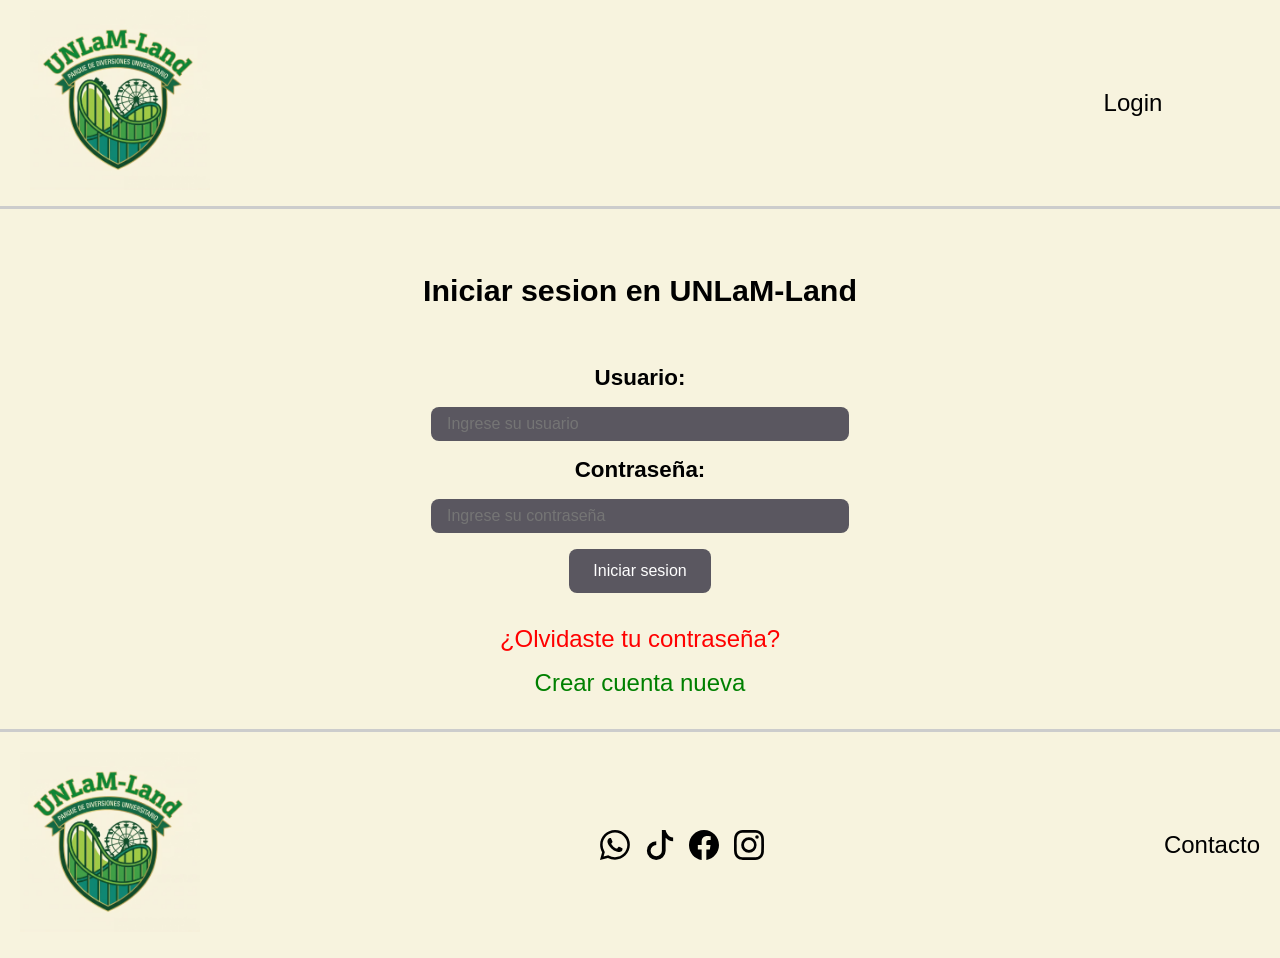
<file: index.html>
<!DOCTYPE html>
<html lang="en">
<head>
    <meta charset="UTF-8">
    <meta name="viewport" content="width=device-width, initial-scale=1.0">
    <title>Login</title>
    <link rel="stylesheet" href="styles/headerFooterFormulario.css">
    <link rel="stylesheet" href="styles/index.css">
</head>
<body>
    <header>
        <section class="logo">
            <a  href="main.html"><img src="imagenes/UNLaM-Land.PNG"></a>
        </section>
        <section class="navegacion">
            <a class="login" href="index.html">Login</a>     
        </section>   
    </header>
    <main>
        <h2 class="titulo">Iniciar sesion en UNLaM-Land</h2>
        <form class="formulario"action="mainLogueado.html" method="get">
            <label class="label" for="usuario">Usuario:</label>
            <input class="input" type="text" id="usuario" name="usuario" required placeholder="Ingrese su usuario">
            <label class="label" for="contraseña">Contraseña:</label>
            <input class="input" type="password" id="contraseña" name="contraseña" required placeholder="Ingrese su contraseña">
            <button class="boton" type="submit">Iniciar sesion</button>
        </form>

        <section class="opciones">
        <a class="olvidasteContraseña" href="recuperarContraseña.html">¿Olvidaste tu contraseña?</a>

        <a class="registro" href="registro.html">Crear cuenta nueva</a>
        </section>

    </main>   
    <footer>
        <section class="logo">
            <a  href="main.html"><img src="imagenes/UNLaM-Land.PNG"></a>
        </section>
        <section class="redesSociales">
            <img class="logoRRSS" src="imagenes/whatsapp.svg">
            <img class="logoRRSS" src="imagenes/tiktok.svg">
            <img class="logoRRSS" src="imagenes/facebook.svg">
            <img class="logoRRSS"src="imagenes/instagram.svg">
        </section>
        <section class="contacto">
        <a class="contacto" href="contacto.html">Contacto</a>
        </section>
    </footer>
    <script src="scripts/index.js"></script>  
</body>
</html>
</file>
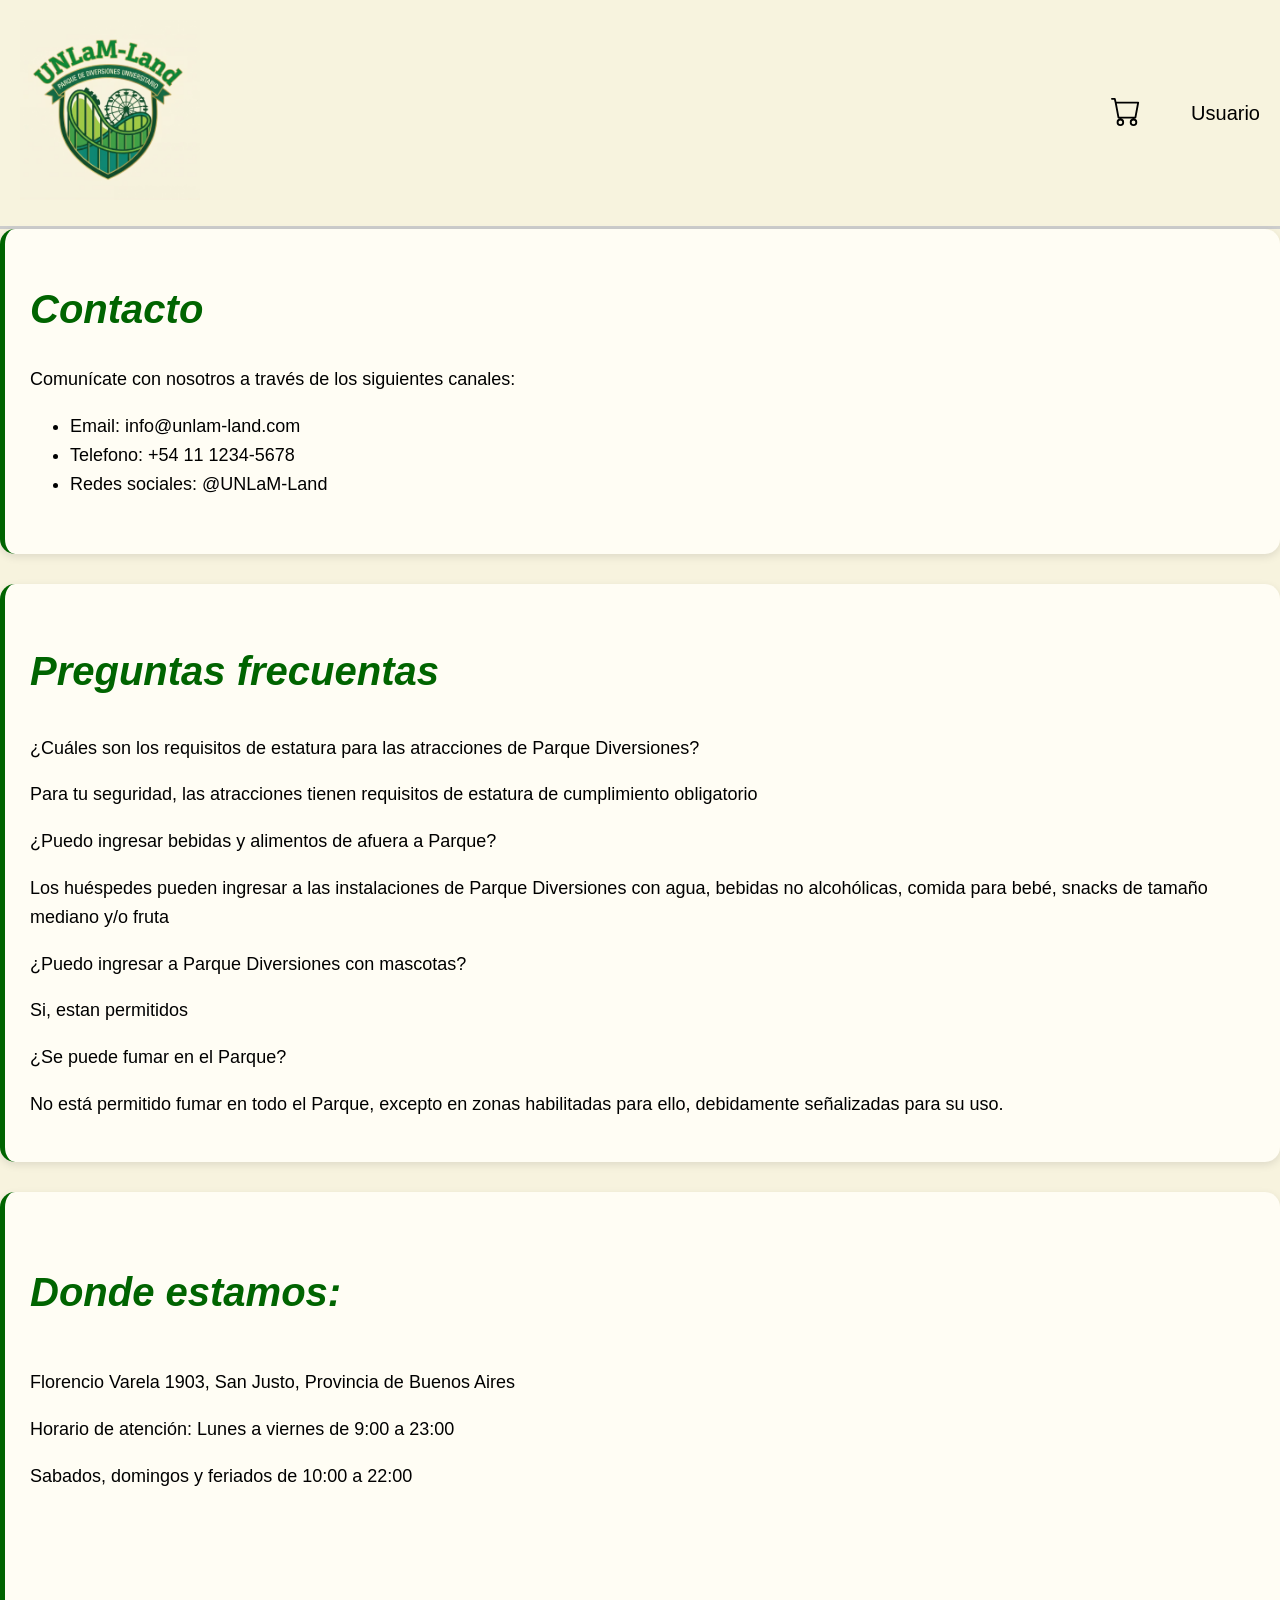
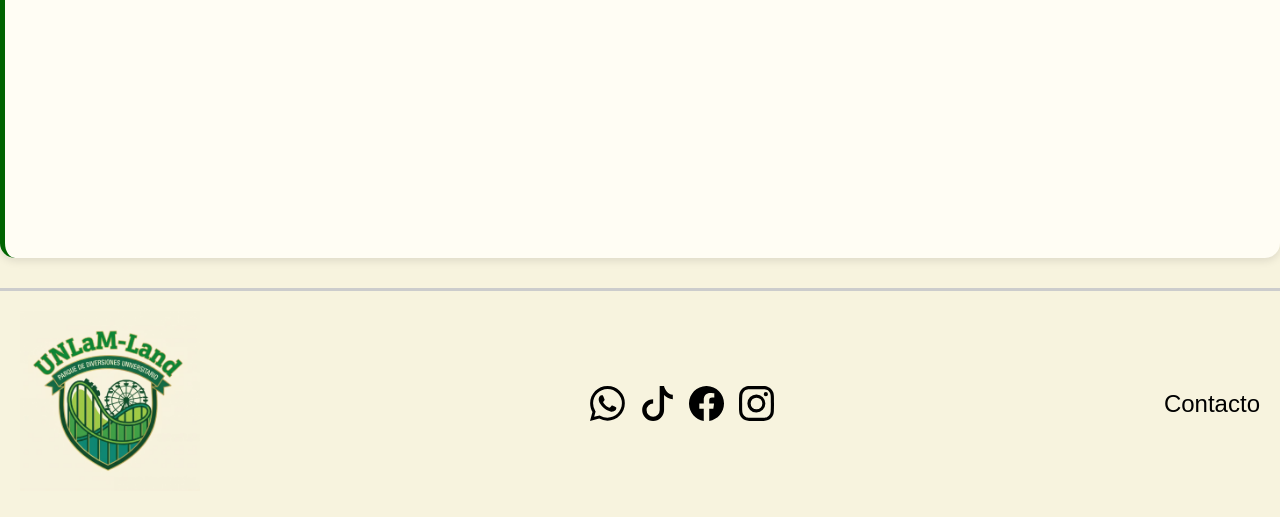
<file: contacto.html>
<!DOCTYPE html>
<html lang="en">
<head>
    <meta charset="UTF-8">
    <meta name="viewport" content="width=device-width, initial-scale=1.0">
    <title>Contacto</title>
    <link rel="stylesheet" href="styles/headerFooterFormulario.css">
    <link rel="stylesheet" href="styles/contacto.css">
</head>
<body>
    <header>
        <section class="logo">
            <a  href="main.html"><img src="imagenes/UNLaM-Land.PNG"></a>
        </section>
        <section class="navegacion">
            <details class="carritoCompra">
                <summary class="carrito" >
                    <img class="ImgCarrito" src="imagenes/cart.svg" alt="Carrito de compras">
                </summary>
                <section class="resumenCompra">
                    <article class="tituloCompra">
                    <h2>Resumen de compra</h2>
                    </article>
                    <article class="items">
                        <img src="imagenes/ticket1.svg" alt="Ticket Semanal">
                        <p>Cantidad: 1</p>
                    </article>
                    <article class="items">
                        <img src="imagenes/paseRapido.svg" alt="Pase Rápido">
                        <p>Cantidad: 1</p>
                    </article>


                    <p>Total: $3500</p>
                    <form action="pago.html">
                        <button class="botonPago" type="submit">Pagar</button>
                    </form>
                </section>

            </details>

            <a class="usuario" href="usuario.html">Usuario</a>     
        </section>   
    </header>
    <main>
        
        <section class="infoBox">
            <h2 class="SubTitulos">Contacto</h2>

            <p>Comunícate con nosotros a través de los siguientes canales:</p>

            <ul>
                <li>Email: info@unlam-land.com</li>
                <li>Telefono: +54 11 1234-5678</li>
                <li>Redes sociales: @UNLaM-Land</li>
            </ul>
        </section>


        <section class="infoBox">



            <h3 class="SubTitulos">Preguntas frecuentas</h3>
            <p>¿Cuáles son los requisitos de estatura para las atracciones de Parque Diversiones?</p>
            <p>Para tu seguridad, las atracciones tienen requisitos de estatura de cumplimiento obligatorio</p>
            <p>¿Puedo ingresar bebidas y alimentos de afuera a Parque?</p>
            <p>Los huéspedes pueden ingresar a las instalaciones de Parque Diversiones con agua, bebidas no alcohólicas, comida para bebé, snacks de tamaño mediano y/o fruta</p>
            <p>¿Puedo ingresar a Parque Diversiones con mascotas?</p>
            <p>Si, estan permitidos</p>
            <p>¿Se puede fumar en el Parque?</p>
            <p>No está permitido fumar en todo el Parque, excepto en zonas habilitadas para ello, debidamente señalizadas para su uso.</p>
        </section>


        <section class="infoBox">
            <h4 class="SubTitulos">Donde estamos:</h4>
            <p>Florencio Varela 1903, San Justo, Provincia de Buenos Aires</p>
            <p>Horario de atención: Lunes a viernes de 9:00 a 23:00</p>
            <p>Sabados, domingos y feriados de 10:00 a 22:00</p>
            <iframe src="https://www.google.com/maps/embed?pb=!1m18!1m12!1m3!1d4640.652459738798!2d-58.561615000633054!3d-34.66892316964874!2m3!1f0!2f0!3f0!3m2!1i1024!2i768!4f13.1!3m3!1m2!1s0x95bcc62cc3ef7083%3A0x8867107f425fade5!2sUniversidad%20Nacional%20de%20La%20Matanza!5e0!3m2!1ses-419!2sar!4v1779926381109!5m2!1ses-419!2sar" width="400" height="300" style="border:0;" allowfullscreen="" loading="lazy" referrerpolicy="no-referrer-when-downgrade"></iframe>
        </section>
    </main>   

    <footer>
        <section class="logo">
            <a  href="main.html"><img src="imagenes/UNLaM-Land.PNG"></a>
        </section>
        <section class="redesSociales">
            <img class="logoRRSS" src="imagenes/whatsapp.svg">
            <img class="logoRRSS" src="imagenes/tiktok.svg">
            <img class="logoRRSS" src="imagenes/facebook.svg">
            <img class="logoRRSS"src="imagenes/instagram.svg">
        </section>
        <section class="contacto">
        <a class="contacto" href="contacto.html">Contacto</a>
        </section>
    </footer>   
</body>
</html>
</file>
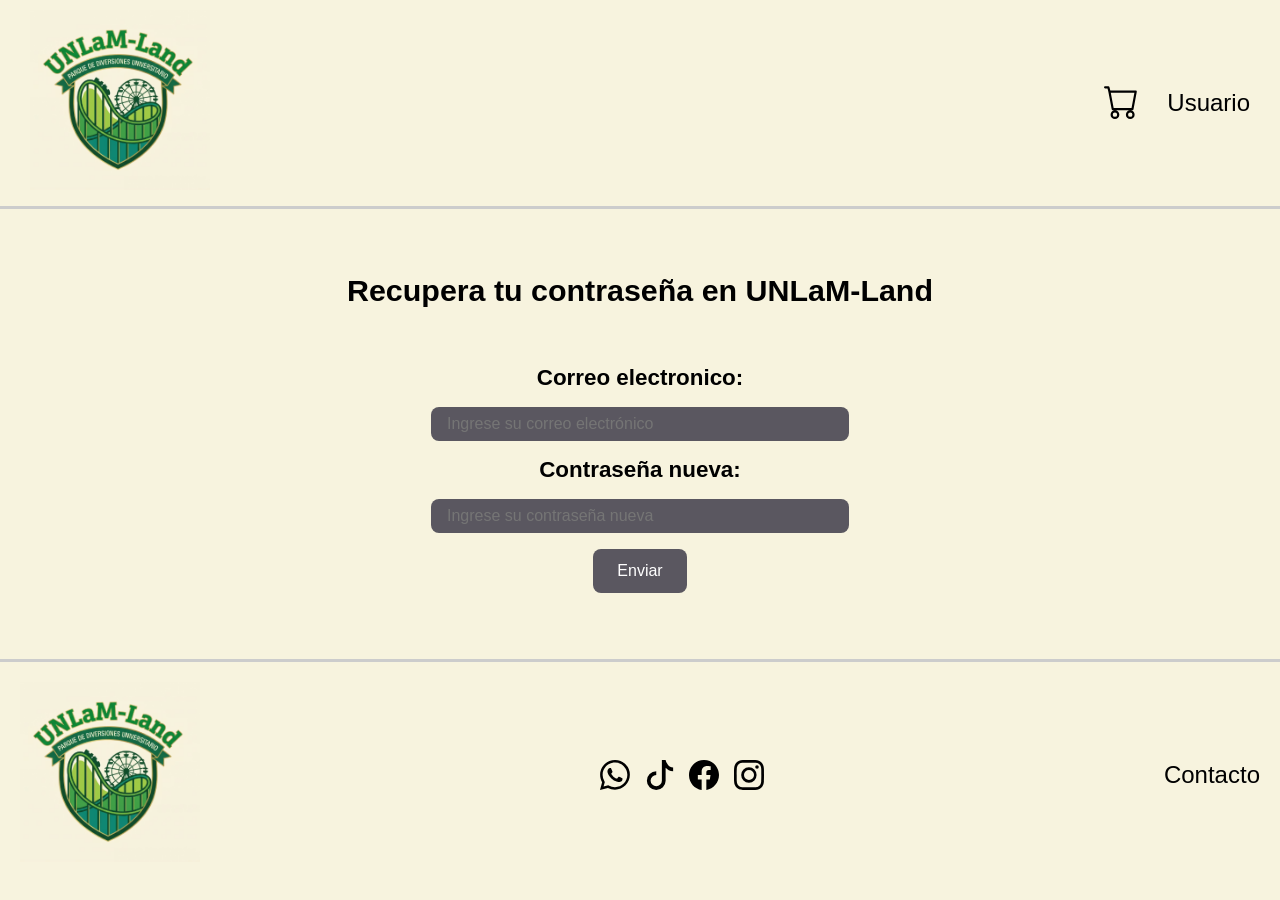
<file: recuperarContraseña.html>
<!DOCTYPE html>
<html lang="en">
<head>
    <meta charset="UTF-8">
    <meta name="viewport" content="width=device-width, initial-scale=1.0">
    <title>Recupero contraseña</title>
    <link rel="stylesheet" href="styles/headerFooterFormulario.css">
    <link rel="stylesheet" href="styles/recuperarContraseña.css">
</head>
<body>
    <header>
        <section class="logo">
            <a  href="main.html"><img src="imagenes/UNLaM-Land.PNG"></a>
        </section>
        <section class="navegacion">
            <details class="carritoCompra">
                <summary class="carrito" >
                    <img class="ImgCarrito" src="imagenes/cart.svg" alt="Carrito de compras">
                </summary>
                <section class="resumenCompra">
                    <article class="tituloCompra">
                    <h2>Resumen de compra</h2>
                    </article>
                    <article class="items">
                        <img src="imagenes/ticket1.svg" alt="Ticket Semanal">
                        <p>Cantidad: 1</p>
                    </article>
                    <article class="items">
                        <img src="imagenes/paseRapido.svg" alt="Pase Rápido">
                        <p>Cantidad: 1</p>
                    </article>


                    <p>Total: $3500</p>
                    <form action="pago.html">
                        <button class="botonPago" type="submit">Pagar</button>
                    </form>
                </section>

            </details>

            <a class="usuario" href="usuario.html">Usuario</a>     
        </section>   
    </header>
    <main>
        <h2 class="titulo">Recupera tu contraseña en UNLaM-Land</h2>
        <form class="formulario" action="index.html" method="get">
            <label class="label"for="email">Correo electronico:</label>
            <input class="input" type="email" id="email" name="email" required placeholder="Ingrese su correo electrónico">
            <label class="label" for="contraseña">Contraseña nueva:</label>
            <input class="input" type="password" id="contraseña" name="contraseña" required placeholder="Ingrese su contraseña nueva">
            <button class="boton" type="submit">Enviar</button>

        </form>
    </main>
    <footer>
        <section class="logo">
            <a  href="main.html"><img src="imagenes/UNLaM-Land.PNG"></a>
        </section>
        <section class="redesSociales">
            <img class="logoRRSS" src="imagenes/whatsapp.svg">
            <img class="logoRRSS" src="imagenes/tiktok.svg">
            <img class="logoRRSS" src="imagenes/facebook.svg">
            <img class="logoRRSS"src="imagenes/instagram.svg">
        </section>
        <section class="contacto">
        <a class="contacto" href="contacto.html">Contacto</a>
        </section>
    </footer>    
    <script src="scripts/recuperarContraseña.js"></script> 
    
</body>
</html>
</file>
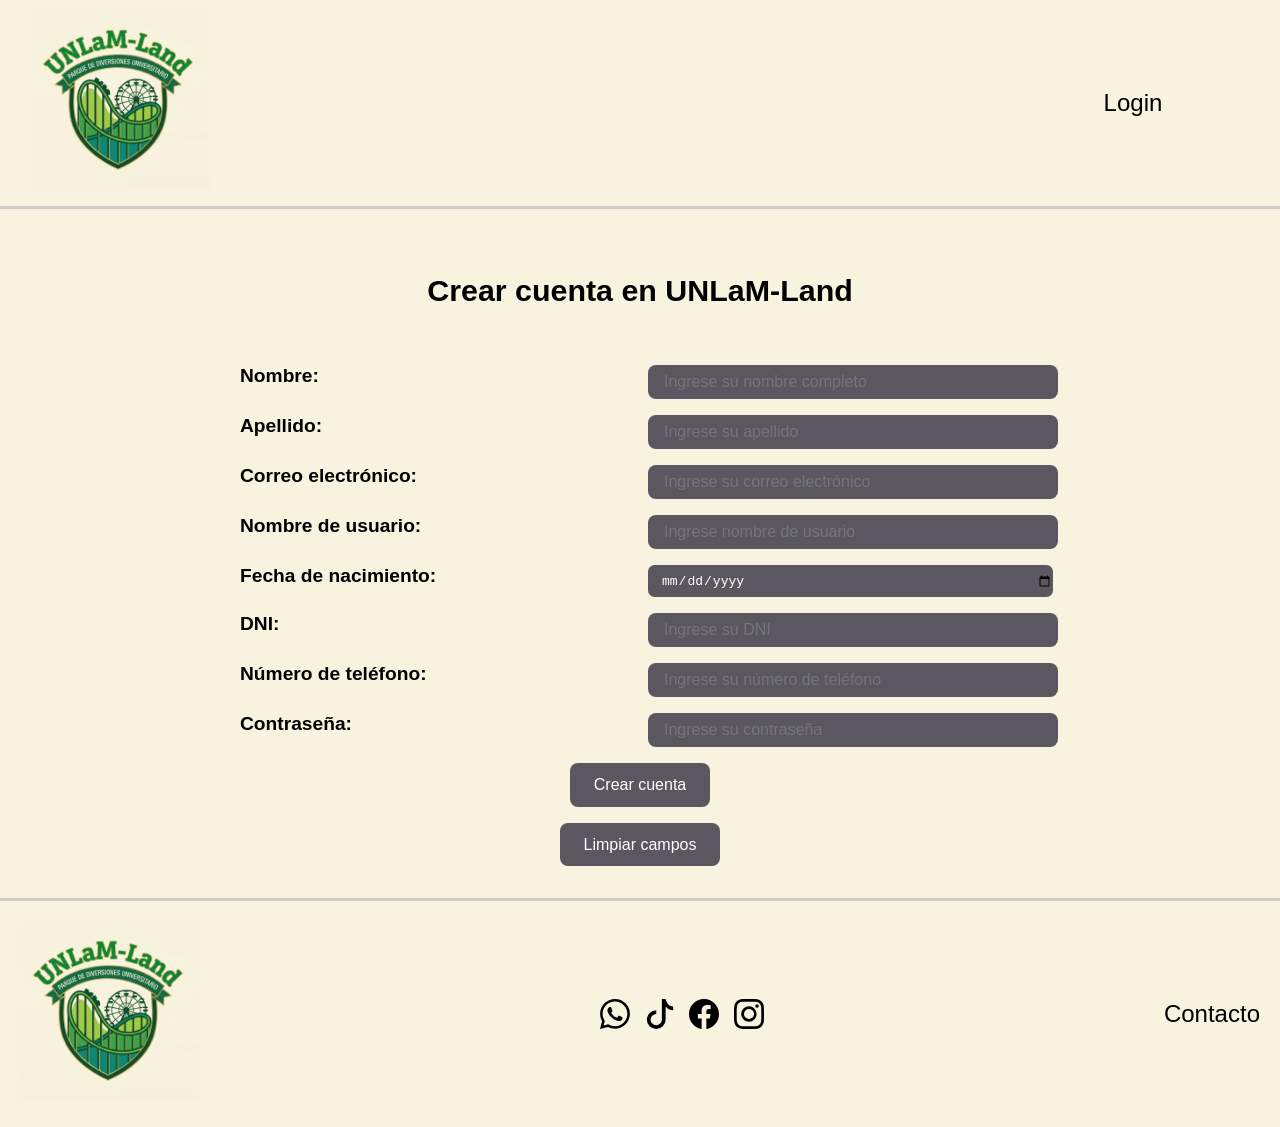
<file: registro.html>
<!DOCTYPE html>
<html lang="en">
<head>
    <meta charset="UTF-8">
    <meta name="viewport" content="width=device-width, initial-scale=1.0">
    <title>Registro</title>
    <link rel="stylesheet" href="styles/headerFooterFormulario.css">
    <link rel="stylesheet" href="styles/registro.css">
</head>
<body>
    <header>
        <section class="logo">
            <a  href="main.html"><img src="imagenes/UNLaM-Land.PNG"></a>
        </section>
        <section class="navegacion">
            <a class="login" href="index.html">Login</a>     
        </section>   
    </header>
    <main>
        <h2 class="titulo">Crear cuenta en UNLaM-Land</h2>
        <form class="formulario" action="index.html" method="get">
            <label class="label" for="nombre">Nombre:</label>
            <input class="input" type="text" id="nombre" name="nombre" required placeholder="Ingrese su nombre completo">
            <label class="label" for="apellido">Apellido:</label>
            <input class="input" type="text" id="apellido" name="apellido" required placeholder="Ingrese su apellido">
            <label class="label" for="email">Correo electrónico:</label>
            <input class="input" type="email" id="email" name="email" required placeholder="Ingrese su correo electrónico">
            <label class="label" for="usuario">Nombre de usuario:</label>
            <input class="input" type="text" id="usuario" name="usuario" required placeholder="Ingrese nombre de usuario">
            <label class="label" for="nacimiento">Fecha de nacimiento:</label>
            <input class="input" type="date" id="nacimiento" name="nacimiento" required>
            <label class="label" for="DNI">DNI:</label>
            <input class="input" type="number" id="DNI" name="DNI" required placeholder="Ingrese su DNI">
            <label class="label" for="telefono">Número de teléfono:</label>
            <input class="input" type="tel" id="telefono" name="telefono" required placeholder="Ingrese su número de teléfono">
            <label class="label" for="contraseña">Contraseña:</label>
            <input class="input" type="password" id="contraseña" name="contraseña" required placeholder="Ingrese su contraseña">
            <button class="boton" type="submit">Crear cuenta</button>
            <button class="boton" type="reset">Limpiar campos</button>

        </form>
    </main>
    <footer>
        <section class="logo">
            <a  href="main.html"><img src="imagenes/UNLaM-Land.PNG"></a>
        </section>
        <section class="redesSociales">
            <img class="logoRRSS" src="imagenes/whatsapp.svg">
            <img class="logoRRSS" src="imagenes/tiktok.svg">
            <img class="logoRRSS" src="imagenes/facebook.svg">
            <img class="logoRRSS"src="imagenes/instagram.svg">
        </section>
        <section class="contacto">
        <a class="contacto" href="contacto.html">Contacto</a>
        </section>
    </footer>
    <script src="scripts/registro.js"></script>  
</body>
</html>
</file>
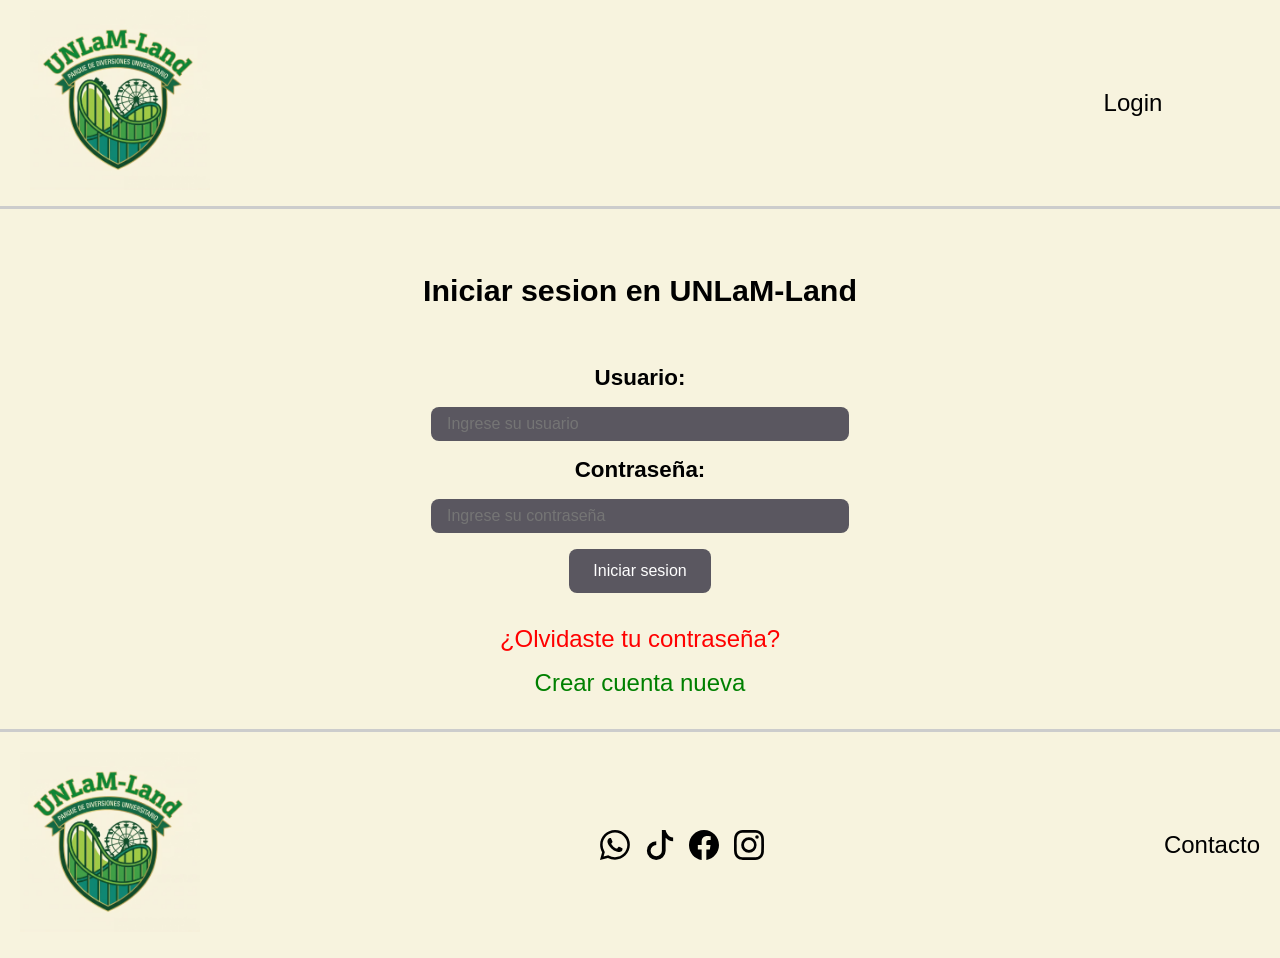
<file: usuario.html>
<!DOCTYPE html>
<html lang="en">
<head>
    <meta charset="UTF-8">
    <meta name="viewport" content="width=device-width, initial-scale=1.0">
    <title>Usuario</title>
    <link rel="stylesheet" href="styles/headerFooterFormulario.css">
    <link rel="stylesheet" href="styles/usuario.css">
</head>
<body>
    <header>
        <section class="logo">
            <a  href="main.html"><img src="imagenes/UNLaM-Land.PNG"></a>
        </section>
        <section class="navegacion">
            <details class="carritoCompra">
                <summary class="carrito" >
                    <img class="ImgCarrito" src="imagenes/cart.svg" alt="Carrito de compras">
                </summary>
                <section class="resumenCompra">
                    <article class="tituloCompra">
                    <h2>Resumen de compra</h2>
                    </article>
                    <article class="items">
                        <img src="imagenes/ticket1.svg" alt="Ticket Semanal">
                        <p>Cantidad: 1</p>
                    </article>
                    <article class="items">
                        <img src="imagenes/paseRapido.svg" alt="Pase Rápido">
                        <p>Cantidad: 1</p>
                    </article>


                    <p>Total: $3500</p>
                    <form action="pago.html">
                        <button class="botonPago" type="submit">Pagar</button>
                    </form>
                </section>

            </details>

            <a class="usuario" href="usuario.html">Usuario</a>     
        </section>   
    </header>
    <main>
        <form id="formularioUsuario" action="index.html" method="get">
            <section class="perfil">
                <img src="imagenes/usuario.svg" alt="Imagen de perfil">
                <h4 class="nombre-usuario" id="nombreUsuario">nombre de usuario</h4>
            </section>
            <section class="datosPerfil">
                <h2>Datos de la cuenta</h2>
                <h3 class="mail">Mail</h3>
                <p class="mail" id="email">mario@gmail.com</p>
                <br>
                <h3 class="contraseña">Contraseña</h3>
                <p class="contraseña">************</p>
                <br>
                <h3 class="nuevaContraseña">Nueva contraseña</h3>
                <input class="nuevaContraseña" type="password" name="nuevaContraseña" id="nuevaContraseña" placeholder="Ingrese su nueva contraseña">
                <h3 class="repetirContraseña">Repetir contraseña</h3>
                <input class="repetirContraseña" type="password" name="repiteContraseña" id="repiteContraseña" placeholder="Ingrese su nueva contraseña">
            </section>
            <section class="accionesFormulario">
                <article class="guardar">
                    <input class="boton" type="submit" value="Guardar cambios">
                </article>
            </section>
        </form>
    </main>   
    <footer>
        <section class="logo">
            <a  href="main.html"><img src="imagenes/UNLaM-Land.PNG"></a>
        </section>
        <section class="redesSociales">
            <img class="logoRRSS" src="imagenes/whatsapp.svg">
            <img class="logoRRSS" src="imagenes/tiktok.svg">
            <img class="logoRRSS" src="imagenes/facebook.svg">
            <img class="logoRRSS"src="imagenes/instagram.svg">
        </section>
        <section class="contacto">
        <a class="contacto" href="contacto.html">Contacto</a>
        </section>
    </footer>
    <script src="scripts/usuario.js"></script>       
    
</body>
</html>
</file>
<file: styles/headerFooterFormulario.css>
header {
    display: flex;
    align-items: center;
    justify-content:space-between;
    padding: 10px 30px;
    border-bottom: 3px solid #ccc;
}
.logo {
    display: flex;
    align-items: center;
    justify-content: space-between;
}

.navegacion {
    display: flex;
    align-items: center;
    justify-content: space-between;
    width: 12%;
}

.logo img {
    height: 180px; 
    width: auto;
}

.carritoCompra {
    display: inline-block;
    vertical-align: middle;
    position: relative;
}

.carrito {
    list-style: none;
    cursor: pointer;
}

.carrito::-webkit-details-marker {
    display: none;
}

.ImgCarrito {
    width: 35px; 
    height: auto;
}

.resumenCompra {
    position: absolute;
    right: 0;
    background: #cac196;
    border: 1px solid #ccc;
    padding: 15px;
    box-shadow: 0px 4px 6px rgba(0,0,0,0.1);
    z-index: 100;
    min-width: 200px;
}

.items{
    display: flex;
    flex-direction: row;
    gap: 10px;
    font-size: 1.1rem;
}

.items img{
    width: 50px;
    height: auto;
}

.botonPago {
    width: 100%;             
    padding: 20px;      
    font-size: 1.2rem;       
    font-weight: bold;       
    background-color: #5a5760; 
    color: white;            
    border: none;            
    border-radius: 0.5em;    
    cursor: pointer;        
}

footer {
    display: flex;
    align-items: center;
    justify-content: space-between;
    padding: 20px;
    text-align: center;
    border-top: 3px solid #ccc;
}


.logoRRSS {
    width: 30px; 
    height: auto;
    margin: 0 5px;
    vertical-align: middle;
}

a{
    color:black;
    text-decoration: none;
    font-size: 1.5rem;

}

.input-error {
    border: 2px solid #ff4d4d !important;
    background-color: #fff2f2;
}

.mensaje-error {
    color: #ff4d4d;
    font-size: 0.8rem;
    font-weight: bold;
    grid-column: 1 / -1;
    justify-self: center;
    place-items: center;
    width: 100%;
    max-width: 25rem;
}


@media (max-width: 768px) {
    .navegacion {
        width: 35%;
    }

    .logo img {
        height: 120px; 
    }
}

@media (max-width: 425px) { 
    .navegacion {
        width: 50%;
    }

    .logo img {
        height: 100px; 
    }
}
</file>
<file: styles/index.css>
body {
    background-color: #f7f3de;
    margin: 0;
    padding: 0;
    box-sizing: border-box;
    font-family: "open sans", sans-serif;
}

main {
    display: flex;
    flex-direction: column;
    min-height: 50vh;
    width: 100%;
}

.titulo {
    text-align: center;
    margin-top: 4rem;
    font-size: 1.9em;
}

.formulario {
    display: flex;
    flex-direction: column;
    align-items: center;
    gap: 1rem;
    margin-top: 2rem;
}

.formulario label {
    font-size: 1.4em;
    font-weight: bold;
}

.formulario input {
    width: 100%;
    max-width: 25rem;
    height: 2rem;
    display: inline-block;
    border-radius: 0.5em;
    border: none;
    font-size: 1em;
    padding-left: 1em;
    background-color: #5a5760;
    color: white;
}

.boton {
    padding: 0.8rem 1.5rem;
    font-size: 1em;
    border-radius: 0.5em;
    border: none;
    background-color: #5a5760;
    color: white;
    cursor: pointer;
}

.opciones {
    display: flex;
    flex-direction: column;
    align-items: center;
    gap: 1rem;
    margin-top: 2rem;
}


.olvidasteContraseña{
    font-size: 1.5em;
    color: red;
}

.registro{
    font-size: 1.5em;
    color: green;
    margin-bottom: 2rem;
}


@media (max-width: 768px) {
    .formulario {
    margin: 1rem;
    padding: 1rem;
}

}


@media (max-width: 425px) {

    .formulario {
    margin: 0.5rem;
    padding: 0.5rem;
}

.formulario label {
    width: 90%;
    font-size: 0.9em;
}
.formulario input {
    width: 90%;
}
.boton {
    width: 100%;
    max-width: 20rem;
}
}
</file>
<file: styles/contacto.css>
body {
    background-color: #f7f3de;
    margin: 0;
    padding: 0;
    box-sizing: border-box;
    font-family: "open sans", sans-serif;
    
}

main {
    display: flex;
    flex-direction: column;
    min-height: 50vh;
    width: 100%;
    
}
header{
    display: flex;

    justify-content: space-between;

    align-items: center;

    padding: 20px;
}


/* TITULOS */

.SubTitulos{
    color: darkgreen;

    font-size: 40px;

    font-style: italic;
}



/* TEXTOS */

main p,
main li{
    font-size: 18px;

    line-height: 1.6;
}

/* LISTAS */

main ul{
    margin-bottom: 30px;
}

/* CAJAS */

.infoBox{
    background-color: #fffdf4;

    padding: 25px;

    margin-bottom: 30px;

    border-radius: 15px;

    box-shadow: 0px 3px 8px rgba(0,0,0,0.1);
    border-left: 5px solid darkgreen;
}

/* MAPA */

iframe{
    border-radius: 15px;

    margin-top: 20px;
}

/* USUARIO */

.usuario{
    text-decoration: none;

    color: black;

    font-size: 20px;
}

.usuario:hover{
    color: darkgreen;
}

/* CARRITO */

.ImgCarrito{
    width: 30px;
}

/* REDES */

.logoRRSS{
    width: 35px;

    transition: 0.2s;
}

.logoRRSS:hover{
    transform: scale(1.1);
}
</file>
<file: styles/recuperarContraseña.css>
body {
    background-color: #f7f3de;
    margin: 0;
    padding: 0;
    box-sizing: border-box;
    font-family: "open sans", sans-serif;
}

main {
    display: flex;
    flex-direction: column;
    min-height: 50vh;
    width: 100%;
}

.titulo {
    text-align: center;
    margin-top: 4rem;
    font-size: 1.9em;
}

.formulario {
    display: flex;
    flex-direction: column;
    align-items: center;
    gap: 1rem;
    margin-top: 2rem;
}

.formulario label {
    font-size: 1.4em;
    font-weight: bold;
}

.formulario input {
    width: 100%;
    max-width: 25rem;
    height: 2rem;
    display: inline-block;
    border-radius: 0.5em;
    border: none;
    font-size: 1em;
    padding-left: 1em;
    background-color: #5a5760;
    color: white;
}

.boton {
    padding: 0.8rem 1.5rem;
    font-size: 1em;
    border-radius: 0.5em;
    border: none;
    background-color: #5a5760;
    color: white;
    cursor: pointer;
}



@media (max-width: 768px) {
    .formulario {
    margin: 1rem;
    padding: 1rem;
}

}


@media (max-width: 425px) {

    .formulario {
    margin: 0.5rem;
    padding: 0.5rem;
}

.formulario label {
    width: 90%;
    font-size: 0.9em;
}
.formulario input {
    width: 90%;
}
.boton {
    width: 100%;
    max-width: 20rem;
}
}
</file>
<file: styles/registro.css>
body {
    background-color: #f7f3de;
    margin: 0;
    padding: 0;
    box-sizing: border-box;
    font-family: "open sans", sans-serif;
}

main {
    display: flex;
    flex-direction: column;
    min-height: 50vh;
    width: 100%;
}

.titulo {
    text-align: center;
    margin-top: 4rem;
    font-size: 1.9em;

}

.formulario {
    display: grid;
    grid-template-columns: 1fr 1fr;
    gap: 1rem;
    width: 100%;
    max-width: 50rem;
    margin: 2rem auto;
}

.formulario label {
    font-size: 1.2em;
    font-weight: bold;
}

.formulario input {
    width: 100%;
    height: 2rem;
    display: inline-block;
    border-radius: 0.5em;
    border: none;
    font-size: 1em;
    padding-left: 1em;
    background-color: #5a5760;
    color: white;
}

.boton {
    grid-column: 1 / -1;
    justify-self: center;
    padding: 0.8rem 1.5rem;
    font-size: 1em;
    border-radius: 0.5em;
    border: none;
    background-color: #5a5760;
    color: white;
    cursor: pointer;
}


@media (max-width: 768px) {
    .formulario {
    margin: 1rem;
    padding: 1rem;
}

.formulario label {
    width: 80%;
    font-size: 1em;
}

.formulario input {
    width: 80%;
}
}




@media (max-width: 425px) {

    .formulario {
    display:flex;
    flex-direction: column;
    margin: 0.5rem;
    padding: 0.5rem;
}

.formulario label {
    width: 70%;
    font-size: 0.9em;
}
.formulario input {
    width: 70%;
}
.boton {
    width: 100%;
    max-width: 20rem;
}
}
</file>
<file: styles/usuario.css>
body {
    background-color: #f7f3de;
    margin: 0;
    padding: 0;
    box-sizing: border-box;
    font-family: "open sans", sans-serif;
}

main {
    display: flex;
    flex-direction: column;
    min-height: 50vh;
    width: 100%;
}

#formularioUsuario {
    display: grid;
    grid-template-columns: 10% 40% 40% 10%;
    gap: 1rem;
}

.perfil {
    grid-column-start: 1;
    text-align: center;
}

.perfil img {
    width: 6.25rem;
    height: 6.25rem;
    object-fit: cover;
    border-radius: 50%;
}

.nombre-usuario {
    text-align: center;
}

.datosPerfil {
    grid-column-start: 2;
}

.datosPerfil h3 {
    width: 100%;
    max-width: 12.5rem;
}

.datosPerfil input {
    width: 15rem;
    height: 2rem;
    display: inline-block;
    border-radius: 0.5em;
    border: none;
    font-size: 1em;
    padding-left: 1em;
    background-color: #5a5760;
    color: white;
}

.datosPerfil input::placeholder {
    color: white;
    opacity: 0.6;
    font-size: .9em;
}

.mail {
    display: inline-block;
    padding: 0.7rem 1.2rem;
}

.contraseña {
    display: inline-block;
    padding: 0.7rem 1.2rem;
}

.nuevaContraseña {
    display: inline-block;
    padding: 0.7rem 1.2rem;
    vertical-align: middle;
}

.repetirContraseña {
    display: inline-block;
    padding: 0.7rem 1.2rem;
    vertical-align: middle;
}

.accionesFormulario {
    grid-column: 2 / 4;
    padding-top: 1.25rem;
    display: flex;
    justify-content: center;
    align-items: center;
}

.boton {
    width: 13em;
    height: 3em;
    font-weight: bold;
    border-radius: 0.5em;
    color: black;
    border: none;
    cursor: pointer;
    margin-bottom: 1.5rem;
}

input[type=number]::-webkit-inner-spin-button,
input[type=number]::-webkit-outer-spin-button {
    -webkit-appearance: none;
    margin: 0;
}

@media (max-width: 768px) {
    main {
        width: 90%;
    }


    #formularioUsuario  {
        grid-template-columns: 90%;
        margin: 0 2rem;
    }

    .perfil {
        grid-column-start: auto;
        text-align: center;
    }

    .datosPerfil {
        grid-column-start: auto;
    }

    .datosPerfil input {
        width: 100%;
        box-sizing: border-box;
    }


    .accionesFormulario {
        grid-column: 1 / -1;
    }

}

@media (max-width: 425px) {

    main {
        width: 90%;
    }


    #formularioUsuario  {
        grid-template-columns: 100%;
    }

    .perfil {
        grid-column-start: auto;
        text-align: center;
    }

    .datosPerfil {
        grid-column-start: auto;
    }

    .datosPerfil input {
        width: 100%;
        box-sizing: border-box;
    }

    .accionesFormulario {
        grid-column: 1 / -1;
    }

    .boton {
        width: 100%;
        min-width: 20rem;
    }
}
</file>
